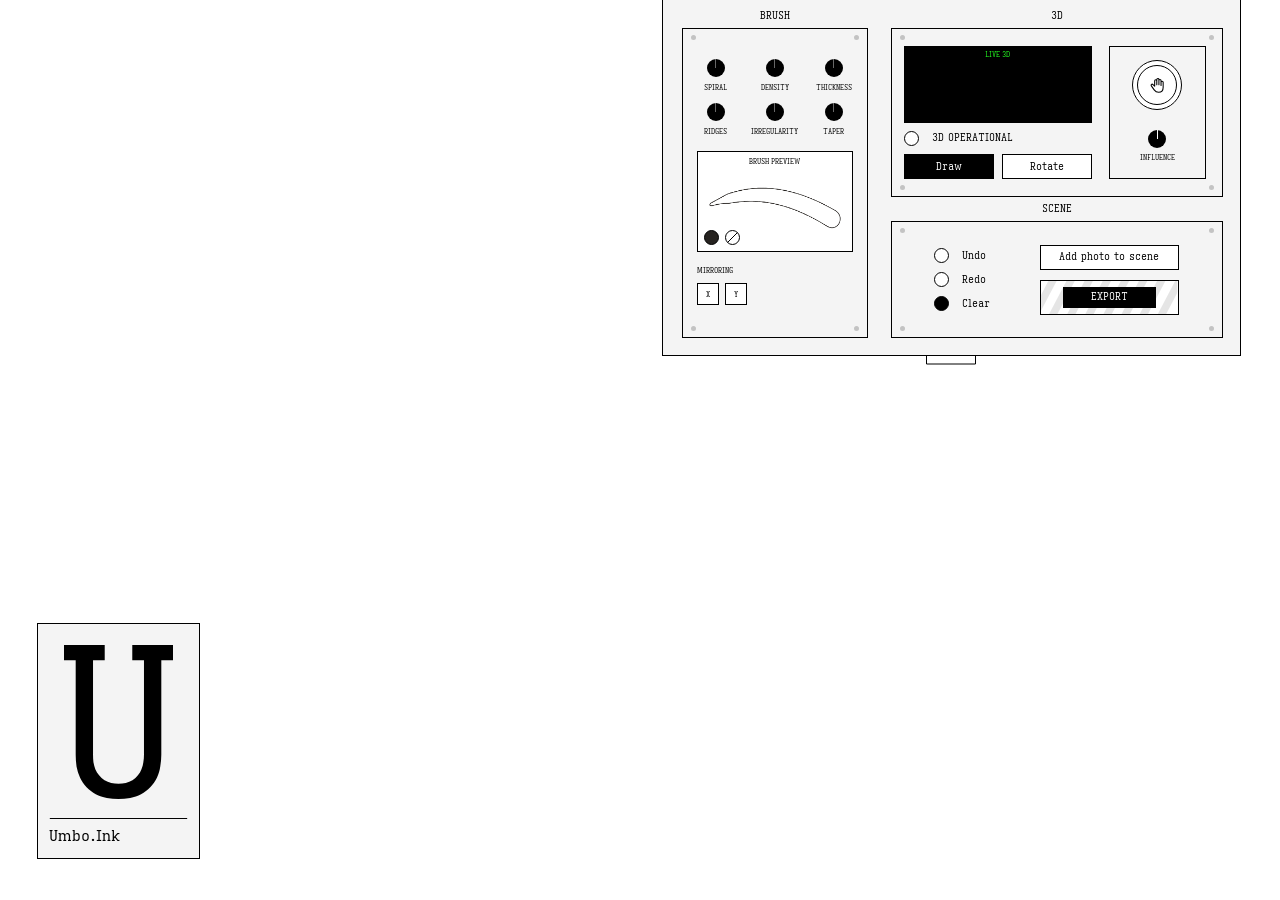
<file: index.html>
<!-- Generated from studio.html by tools/build.py -->
<!doctype html>
<html lang="en">
<head>
<meta charset="utf-8"><meta name="viewport" content="width=device-width,initial-scale=1"><title>Umbo</title>
<meta property="og:type" content="website">
<meta property="og:url" content="https://umbo.ink/">
<meta property="og:title" content="Umbo">
<meta property="og:image" content="https://umbo.ink/assets/umbo-social.png">
<meta property="og:image:type" content="image/png">
<meta property="og:image:width" content="2130">
<meta property="og:image:height" content="1226">
<meta property="og:image:alt" content="Umbo spelled in bright yellow, black-stippled strokes on white.">
<meta name="twitter:card" content="summary_large_image">
<meta name="twitter:title" content="Umbo">
<meta name="twitter:image" content="https://umbo.ink/assets/umbo-social.png">
<meta name="twitter:image:alt" content="Umbo spelled in bright yellow, black-stippled strokes on white.">
<style>@font-face{font-family:IosevkaEtoile;src:local("Iosevka Etoile"),local("Iosevka-Etoile"),url(assets/fonts/etoile-ui.woff) format("woff");font-display:swap}*{box-sizing:border-box}body{margin:0;color:#000;background:#fff;font:10px/1.4 IosevkaEtoile,monospace}button,input{font:inherit;color:inherit}button{border:0;background:none;cursor:pointer;padding:0}button:focus-visible,.knob:focus-within{outline:1px dashed #000;outline-offset:3px}#paper,#drawing{position:fixed;inset:0;width:100%;height:100%;display:block}#drawing{touch-action:none;cursor:crosshair}h2,h3{font:inherit;margin:0}section{min-width:0}section h2{text-transform:uppercase;text-align:center;height:23px}.box{height:182px;border:1px solid #000}#toggle{position:absolute;top:100%;left:calc(50% + 7px);transform:translate(-50%);width:58px;height:24px;display:grid;justify-content:center;align-items:start}#toggle img{display:block}.badge{position:fixed;left:37px;bottom:41px;width:163px;height:236px;border:1px solid #000;background:#f4f4f4}.badge img,.badge span{position:absolute}.badge .mark{left:26px;top:22px}.badge .rule{left:11px;top:196px}.badge span{left:11px;top:203px;font-size:16px}dialog{width:min(340px,88vw);border:1px solid black;padding:20px;background:#f4f4f4;font:14px/1.5 IosevkaEtoile,monospace}dialog form{display:flex;justify-content:space-between;gap:15px}dialog h2{text-transform:uppercase}dialog p{margin:14px 0 0}dialog::backdrop{background:#0002}#spatial{position:fixed;inset:0;width:100%;height:100%;pointer-events:none}.action-row{display:flex;align-items:center;gap:13px;height:24px}.commands .circle-action{position:relative;display:block;flex:none;width:15px;height:15px;border-radius:50%}.circle-action img{display:block}.circle-action:after{content:"";position:absolute;inset:0;border-radius:50%;background:#000;opacity:0}.circle-action:is(:hover,:focus-visible):enabled:after{opacity:1}body:is([data-tool=rotate],[data-tool=hand]) #drawing{cursor:grab}body:is([data-tool=rotate],[data-tool=hand]) #drawing:active{cursor:grabbing}@media(prefers-reduced-motion:reduce){.circle-action:after{transition:none}}.space-screen{position:relative;background:#000;overflow:hidden}.space-screen svg{display:block;width:100%;height:100%;visibility:hidden}.space-panel.powered .space-screen{background-color:#031008;background-image:linear-gradient(#10582355 1px,transparent 1px),linear-gradient(90deg,#10582355 1px,transparent 1px),radial-gradient(ellipse,#082511,#010803);background-size:10px 10px,10px 10px,100% 100%;background-position:center}.space-panel.powered svg{visibility:visible}#cube-edges{stroke:#36ff74;stroke-width:1.05;stroke-linecap:round;filter:drop-shadow(0 0 1.6px #08ff51)}.power-row{display:flex;align-items:flex-start;padding-top:8px;gap:13px;text-transform:uppercase;white-space:nowrap}#space-toggle{flex:none;width:15px;height:15px;border:1px solid black;border-radius:50%;background:#fff}#space-toggle[aria-pressed=false]:hover,#space-toggle[aria-pressed=true]{background:#000}#orbit-tools button{border:1px solid black}#orbit-tools button[aria-pressed=true]{background:#000;color:#fff}@media(prefers-reduced-motion:reduce){#space-toggle[aria-pressed=true]{animation:none}}.palette{grid-column:1/-1;display:grid;gap:6px;align-content:start}.color-row{display:flex;gap:12px;align-items:center;white-space:nowrap}.swatch{position:relative;display:block;flex:none;width:15px;height:15px;border:1px solid black;border-radius:50%;background:var(--ink,#262320)}.swatch.unset{background:linear-gradient(135deg,transparent 47%,black 48% 52%,transparent 53%)}.swatch:focus-within{outline:1px dashed black;outline-offset:2px}.brushes #clear-secondary{margin-left:auto;flex:none;border:0;width:14px;line-height:14px;font-size:14px}.swatch:hover{outline:1px solid #000;outline-offset:2px}#ink-picker{position:fixed;inset:auto;margin:0;width:min(310px,calc(100vw - 16px));max-height:calc(100dvh - 16px);overflow:auto;padding:12px;border:1px solid #000;background:#f4f4f4;color:#000;font:11px/1.4 IosevkaEtoile,monospace;box-shadow:3px 3px #000}.ink-heading,.ink-footer,.ink-footer label{display:flex;align-items:center;gap:9px}.ink-heading{padding-bottom:9px;border-bottom:1px solid #000}.ink-heading h3{font:inherit;text-transform:uppercase}#ink-preview{width:15px;height:15px;border:1px solid black;border-radius:50%;background:var(--ink)}#ink-preview.unset{background:linear-gradient(135deg,transparent 47%,black 48% 52%,transparent 53%)}#ink-close{margin-left:auto;border:0;width:20px;height:20px;font-size:17px;line-height:1}#ink-field{position:relative;margin:12px 0 7px;height:clamp(120px,30dvh,212px);border:1px solid #000;background:linear-gradient(to top,#000,transparent),linear-gradient(to right,#fff,transparent),hsl(var(--hue,0) 100% 50%);cursor:crosshair;touch-action:none}#ink-field input{position:absolute;width:1px;height:1px;clip-path:inset(50%);overflow:hidden;pointer-events:none}#ink-field:has(input:focus-visible){outline:1px dashed black;outline-offset:3px}#ink-field span{position:absolute;left:var(--x);top:var(--y);transform:translate(-50%,-50%);width:12px;height:12px;border:2px solid #fff;border-radius:50%;box-shadow:0 0 0 1px #000;background:var(--selected);pointer-events:none}#ink-hue{appearance:none;display:block;width:100%;height:22px;margin:0;cursor:pointer;background:transparent;--spectrum:linear-gradient(90deg,#f00,#ff0,#0f0,#0ff,#00f,#f0f,#f00) }#ink-hue::-webkit-slider-runnable-track{height:10px;background:var(--spectrum);border:1px solid black}#ink-hue::-moz-range-track{height:8px;background:var(--spectrum);border:1px solid black}#ink-hue::-webkit-slider-thumb{appearance:none;width:8px;height:16px;margin-top:-4px;border:1px solid #000;background:#fff}#ink-hue::-moz-range-thumb{width:6px;height:14px;border:1px solid #000;border-radius:0;background:#fff}.ink-footer{margin-top:11px;padding-top:9px;border-top:1px solid black;justify-content:space-between}.ink-footer label{text-transform:uppercase}#ink-hex,#ink-none{height:22px;background:transparent;border:1px solid black;padding:2px 5px}#ink-hex{width:73px;font:inherit}#ink-none:hover,#ink-close:hover{background:#000;color:#fff}#paper.mirror-lr:before,#paper.mirror-tb:after{content:"";position:absolute;z-index:1;pointer-events:none}#paper.mirror-lr:before{left:50%;top:0;bottom:0;border-left:1px dashed #7776}#paper.mirror-tb:after{top:50%;left:0;right:0;border-top:1px dashed #7776}body:is([data-tool=rotate],[data-tool=hand]) #paper:before,body:is([data-tool=rotate],[data-tool=hand]) #paper:after{display:none}.knob{position:relative;display:block;width:44px;height:44px;cursor:ns-resize}.knob img{position:absolute;pointer-events:none}.needle{top:0;left:calc(50% - .5px);transform:rotate(var(--angle,0deg));transform-origin:50% 100%}.knob input{position:absolute;inset:0;opacity:0;margin:0;width:100%;height:100%;cursor:ns-resize;touch-action:none}.knob:is(:hover,:focus-within):after{content:attr(data-value);position:absolute;bottom:calc(100% + 2px);left:50%;transform:translate(-50%);background:#f4f4f4;pointer-events:none}body{overflow:hidden}#paper{transform:scale(var(--scene-scale,1));transform-origin:center}#drawer{--strip:12px;position:fixed;z-index:2;left:50%;top:0;transform:translate(-50%);width:min(906px,calc(100% - 16px));transition:transform .24s ease-out}#drawer.closed{transform:translate(-50%,calc(-100% + var(--strip)))}#toggle{left:50%}#panel{border:1px solid #000;border-top:0;background:#f4f4f4;padding:14px 25px 22px 24px;display:grid;grid-template-columns:minmax(0,186fr) minmax(0,291fr) minmax(0,332fr);grid-template-areas:"brush dials space" "brush scene actions";column-gap:23px;row-gap:14px}.brush-section{grid-area:brush}.dial-section{grid-area:dials}.space-section{grid-area:space}.scene-section{grid-area:scene}.actions-section{grid-area:actions}section h2{height:19px}.box{position:relative;border:1px solid black;height:182px;background-image:url([data-uri]),url([data-uri]),url([data-uri]),url([data-uri]);background-repeat:no-repeat;background-position:left 8px top 6px,right 8px top 6px,left 8px bottom 6px,right 8px bottom 6px}.brushes{height:316px;display:grid;grid-template-columns:repeat(2,minmax(0,1fr));grid-template-rows:25px 25px auto 97px;align-content:start;gap:6px;padding:31px 13px 0}.brushes>[data-brush],.mirror-tools button,#orbit-tools button{border:1px solid black}[data-brush][aria-pressed=true],.mirror-tools button[aria-pressed=true],#orbit-tools button[aria-pressed=true]{background:#000;color:#fff}.brushes .palette{margin:27px 1px 0}.brush-preview{grid-column:1/-1;position:relative;margin:20px 1px 0;height:97px;background:#fff;border:1px solid black;text-align:center;overflow:hidden}.brush-preview span,.hand-panel label,.space-screen span{font-size:7px;text-transform:uppercase}.brush-preview span{display:block;margin:5px auto 0}.brush-preview canvas{width:100%;height:calc(100% - 17px);display:block}.knobs{display:grid;grid-template-columns:repeat(3,minmax(0,90px));justify-content:center;grid-template-rows:81px 65px;align-content:start;gap:0;padding:22px 6px 0}.knobs label,.hand-panel label,.mirror-tools,.zoom-control{display:flex;align-items:center;flex-direction:column;gap:6px}.knobs label{min-width:0}.scene,.commands{height:101px}.scene{display:grid;grid-template-columns:minmax(0,74fr) minmax(0,141fr);gap:7.3%;align-content:start;padding:21px 11% 0 7.4%}.scene label,.mirror-tools{gap:7px}.mirror-tools>div{display:flex;gap:6px}.mirror-tools button{width:22px;height:22px}.zoom-track{display:grid;width:100%;height:22px;align-items:center;position:relative}.ticks{position:absolute;inset:0 3px;display:flex;justify-content:space-between;align-items:center;pointer-events:none}.zoom-track input{position:relative}#scene-zoom{appearance:none;width:100%;height:17px;margin:0;background:transparent;cursor:ew-resize}#scene-zoom::-webkit-slider-runnable-track{height:5px;background:#000}#scene-zoom::-webkit-slider-thumb{appearance:none;width:8px;height:17px;margin-top:-6px;background:#fff;border:1px solid black;border-radius:0}#scene-zoom::-moz-range-track{height:5px;background:#000}#scene-zoom::-moz-range-thumb{width:6px;height:15px;background:#fff;border:1px solid black;border-radius:0}.space-panel{padding:17px 16px 24px 12px;display:grid;grid-template-columns:minmax(0,188fr) minmax(0,97fr);grid-template-rows:77px 37px 25px;column-gap:17px}.space-screen{grid-column:1;grid-row:1}.space-screen span{position:absolute;top:4px;left:0;right:0;text-align:center;color:#24ff21}.space-screen svg{padding-top:9px}.power-row{grid-column:1;grid-row:2}#orbit-tools{grid-column:1;grid-row:3;display:grid;grid-template-columns:1fr 1fr;gap:8px}.hand-panel{grid-column:2;grid-row:1/4;border:1px solid black;display:flex;align-items:center;flex-direction:column;padding-top:13px;gap:20px}#space-hand{display:grid;place-items:center;width:50px;height:50px;cursor:grab}#space-hand>*{grid-area:1/1}#space-hand svg{display:block;position:relative;color:#000}#space-hand[aria-pressed=true]{background:#000;border-radius:50%}#space-hand[aria-pressed=true] img{opacity:0}#space-hand[aria-pressed=true] svg{color:#fff}.hand-panel label{gap:5px}.knob.mini{width:18px;height:18px}.commands{display:flex;align-items:center;justify-content:space-between;padding:0 10.8%}.commands .action-row{height:22px}.export-frame{border:1px solid #000;background:#fff url([data-uri]) center/cover no-repeat;width:139px;height:41px;display:grid;place-items:center}.export-frame{margin-top:-9px}.export-frame span{display:grid;place-items:center;width:68%;height:21px;background:#000;color:#fff;text-transform:uppercase}@media(max-width:760px){#drawer{width:min(620px,calc(100% - 12px))}#panel{max-height:calc(100dvh - 60px);overflow:auto;padding:10px;grid-template-columns:minmax(142px,1fr) minmax(0,1.5fr);grid-template-areas:"brush dials" "brush scene" "space space" "actions actions";gap:10px}.brushes{padding-left:7px;padding-right:7px}.knobs{padding-inline:0}.scene{padding-inline:7px;gap:6px}.space-panel{grid-template-columns:minmax(0,2fr) minmax(62px,1fr)}.badge{left:14px;bottom:16px;transform:scale(.58);transform-origin:left bottom}}@media(max-height:420px){#panel{max-height:calc(100dvh - 46px);overflow:auto}}@media(prefers-reduced-motion:reduce){#drawer{transition:none}}#drawer{user-select:none;-webkit-user-select:none}#preview{touch-action:none;cursor:crosshair}#reset-preview{position:absolute;right:2px;top:1px;padding:0;width:16px;height:15px;line-height:12px;font-size:11px;background:#fff;border:0}#reset-preview[hidden]{display:none}#light-sphere{display:none;position:absolute;left:var(--lamp-x,32%);top:var(--lamp-y,28%);width:20px;height:20px;padding:0;transform:translate(-50%,-50%);border:none;background:transparent;touch-action:none;cursor:grab}.space-panel.powered #light-sphere{display:grid;place-items:center}#light-sphere:before{content:"";width:10px;height:10px;border-radius:50%;background:#fff;box-shadow:0 0 3px 1px #ffffffe0,0 0 8px 3px #e8ffed88,0 0 14px 5px #caffd82e}#light-sphere:active{cursor:grabbing}#drawer{left:auto;right:clamp(12px,3.056vw,44px);width:min(579px,calc(100% - 24px));transform:none}#drawer.closed{transform:translateY(calc(-100% + var(--strip)))}#panel{padding:9px 17px 17px 19px;grid-template-columns:minmax(0,186fr) minmax(0,332fr);grid-template-areas:"brush space" "brush scene";gap:5px 23px}.brush-body{height:310px;padding:30px 14px 32px;display:flex;flex-direction:column;justify-content:space-between;gap:8px}.knobs{grid-template-columns:repeat(3,minmax(0,38px));justify-content:space-between;grid-template-rows:34px 34px;gap:10px 0;padding:0}.knobs label{gap:6px;font-size:7px;text-transform:uppercase}.knob:not(.mini){width:18px;height:18px}.knob:not(.mini) img:first-child{width:100%;height:100%}.knob:not(.mini) .needle{height:50%;width:1px}.ink-well{position:relative;min-width:0}.brush-preview{margin:0;height:101px}.ink-well .palette,.card-inks{display:flex;gap:6px}.ink-well .palette{position:absolute;bottom:7px;left:7px}.color-row>span,#clear-secondary{display:none}.mirror-tools{flex-direction:column;align-items:flex-start;justify-content:flex-start;gap:8px;text-transform:uppercase;font-size:7px;line-height:9px}.commands{height:117px;padding:12px 13% 12px 12.65%;gap:12px}.commands .action-row{height:24px}.scene-files{display:grid;justify-items:stretch;gap:10px;width:139px}.scene-files .export-frame{height:35px}#add-photo{height:25px}#add-photo,.quick-modes button{border:1px solid #000;padding:4px 6px}.export-frame{margin:0;width:100%}.space-panel{height:169px;padding:17px 16px 17px 12px;grid-template-rows:77px 31px 25px}#quick-card{position:fixed;left:37px;bottom:41px;width:163px;height:236px;z-index:3;perspective:760px;touch-action:none;user-select:none}.card-turn{width:100%;height:100%;position:relative;transform-style:preserve-3d;transition:transform .5s cubic-bezier(.25,.75,.25,1)}#quick-card.flipped .card-turn{transform:rotateY(180deg)}#quick-card .badge,#card-back{position:absolute;inset:0;width:100%;height:100%;border:1px solid black;background:#f4f4f4;backface-visibility:hidden;cursor:grab}#quick-card .badge{transform:none}#quick-card .mark{left:16%;top:9%;width:68%;height:66%;object-fit:contain}#quick-card .rule{left:7%;top:83%;width:86%}#quick-card .badge span{left:7%;top:86%;font-size:clamp(11px,1.2vw,16px)}#card-back{transform:rotateY(180deg);display:flex;flex-direction:column;justify-content:space-between;padding:10px;gap:5px}.card-top,.quick-history,.quick-history button{display:flex;align-items:center}.card-top{gap:4px}.card-inks{margin-right:auto}.quick-modes,.quick-history{display:grid;gap:3px}.quick-modes [aria-pressed=true]{background:#000;color:#fff}.quick-history button{gap:9px;min-height:18px;text-align:left}.quick-history img{width:15px;height:15px}button:disabled{opacity:1;color:#000;cursor:default}#card-back .export-frame{height:32px}@media(max-width:620px){#drawer{right:50%;width:min(360px,calc(100% - 20px));transform:translate(50%)}#drawer.closed{transform:translate(50%,calc(-100% + var(--strip)))}#panel{max-height:calc(100dvh - 78px);overflow:auto;padding:10px 13px 16px;grid-template-columns:minmax(0,1fr);grid-template-areas:"brush" "space" "scene";gap:14px}.brush-body{height:162px;padding:13px 11px 9px 8px;display:grid;grid-template-columns:minmax(132px,130fr) minmax(0,172fr);grid-template-rows:88px 1fr;gap:10px}.ink-well{grid-column:2;grid-row:1/3;align-self:center}.mirror-tools{grid-column:1;grid-row:2;gap:6px;padding-left:4px}.knobs{grid-template-columns:repeat(3,minmax(44px,1fr));grid-template-rows:repeat(2,44px);row-gap:0}.knobs label,.hand-panel label{justify-content:center;min-height:44px;gap:3px}.knob:not(.mini){width:24px;height:24px}.knob input{inset:-5px auto auto 50%;width:44px;height:44px;transform:translate(-50%)}.ink-well .brush-preview{height:115px}.space-panel{grid-template-columns:minmax(0,188fr) minmax(0,97fr);grid-template-rows:64px 35px 25px}.mirror-tools button{width:22px}.knobs label{font-size:7px}#quick-card{left:16px;bottom:16px;transition:opacity .18s ease,visibility 0s}#drawer:not(.closed)~#quick-card{opacity:0;visibility:hidden;pointer-events:none;transition-delay:0s,.18s}@media(max-height:730px){#quick-card{width:120px;height:177px}}#card-back{padding:6px;gap:2px}.quick-modes button{padding:2px}#card-back .export-frame{height:25px}#card-back .export-frame span{height:16px}.card-top .swatch{width:14px;height:14px}}@media(prefers-reduced-motion:reduce){#quick-card,.card-turn{transition:none}}:is(.mirror-tools,#orbit-tools,.quick-modes) button[aria-pressed=false],#add-photo{background:#fff;color:#000}#space-hand{border-radius:50%;background:#fff}#space-hand img:nth-child(2){visibility:hidden}#space-hand:before{content:"";grid-area:1/1;border:1px solid black;border-radius:50%;width:38px;height:38px}#space-hand[aria-pressed=true]:before{border-color:#fff}@media(min-width:621px),(min-height:731px){#card-back{padding:9px 12px 12px 13px}.quick-modes{gap:8px}.quick-modes button{height:25px}.quick-history{gap:8px}.quick-history button{height:15px;min-height:15px;gap:13px}#card-back .export-frame{height:35px}}</style>
<link rel="icon" type="image/svg+xml" sizes="any" href="assets/favicon.svg">
<script defer src="js/studio.min.js?v=9c14c09a0c5f"></script>
</head>
<body>
<audio id="plastic-key" preload="none" data-src="assets/audio/plastic-key.opus"></audio>
<audio id="latching-switch" preload="none" data-src="assets/audio/latching-switch.opus"></audio>
<audio id="slider-notch-01" preload="none" data-src="assets/audio/slider-notch-01.opus"></audio>
<audio id="slider-notch-02" preload="none" data-src="assets/audio/slider-notch-02.opus"></audio>
<audio id="terminal-power-on" preload="none" data-src="assets/audio/terminal-power-on.opus"></audio>
<audio id="export-chime" preload="none" data-src="assets/audio/export-chime.opus"></audio>
<audio id="pen-loop" preload="none" loop data-src="assets/audio/pen-loop.mp3"></audio>
<main id="paper"><canvas id="drawing" aria-label="Drawing canvas"></canvas><canvas id="spatial" hidden aria-hidden="true"></canvas></main>
<aside id="drawer" aria-label="Shell drawing tools"><div id="panel">
<section class="brush-section"><h2>Brush</h2><div class="box brush-body"><div class="knobs"><label><span class="knob"><img src="[data-uri]" alt=""><img src="[data-uri]" class="needle" alt=""><input id="curl" aria-label="Spiral" type="range" min="0" max="100" value="0"></span>Spiral</label>
<label><span class="knob"><img src="[data-uri]" alt=""><img src="[data-uri]" class="needle" alt=""><input id="shade" aria-label="Density" title="Stipple density" type="range" min="0" max="100" value="0"></span>Density</label>
<label><span class="knob"><img src="[data-uri]" alt=""><img src="[data-uri]" class="needle" alt=""><input id="thickness" aria-label="Thickness" type="range" min="0" max="100" value="50"></span>Thickness</label>
<label><span class="knob"><img src="[data-uri]" alt=""><img src="[data-uri]" class="needle" alt=""><input id="assist" aria-label="Ridges" type="range" min="0" max="100" value="35"></span>Ridges</label>
<label><span class="knob"><img src="[data-uri]" alt=""><img src="[data-uri]" class="needle" alt=""><input id="irregularity" aria-label="Irregularity" type="range" min="0" max="100" value="0"></span>Irregularity</label>
<label><span class="knob"><img src="[data-uri]" alt=""><img src="[data-uri]" class="needle" alt=""><input id="taper" aria-label="Taper" title="Taper at the start of a stroke" type="range" min="0" max="100" value="50"></span>Taper</label></div><div class="ink-well"><div class="brush-preview"><span>BRUSH PREVIEW</span><button type="button" id="reset-preview" hidden title="Reset brush preview" aria-label="Reset brush preview">×</button><canvas id="preview" width="310" height="152" aria-label="Brush preview scratchpad"></canvas></div><div class="palette">
  <div class="color-row"><button id="primary" class="swatch" value="#262320" aria-label="Primary Color" aria-haspopup="dialog" popovertarget="ink-picker" aria-controls="ink-picker" aria-expanded="false"></button><span>Primary Color</span></div>
  <div class="color-row"><button id="secondary" class="swatch unset" aria-label="Secondary Color" aria-haspopup="dialog" popovertarget="ink-picker" aria-controls="ink-picker" aria-expanded="false"></button><span>Secondary Color</span><button id="clear-secondary" title="Remove secondary color" aria-label="Remove secondary color" hidden>×</button></div>
</div></div><div class="mirror-tools" role="group" aria-label="Mirroring"><span>Mirroring</span><div><button id="mirror-lr" aria-label="Mirror X" title="Mirror left and right" aria-pressed="false">X</button><button id="mirror-tb" aria-label="Mirror Y" title="Mirror top and bottom" aria-pressed="false">Y</button></div></div>
</div></section>
<section class="space-section" aria-labelledby="space-heading">
<h2 id="space-heading">3D</h2>
<div class="box space-panel" id="space-panel">
  <div class="space-screen">
    <span aria-hidden="true">LIVE 3D</span><svg aria-hidden="true" viewBox="-94 -43 188 86" focusable="false"><g id="cube-edges"></g></svg>
  </div>
  <div class="power-row"><button id="space-toggle" aria-label="3D operational" aria-pressed="false" title="Toggle 3D"></button><span>3D Operational</span></div>
  <div id="orbit-tools"><button id="space-draw" aria-pressed="true">Draw</button><button id="space-rotate" aria-pressed="false">Rotate</button></div><div class="hand-panel"><button id="space-hand" type="button" aria-label="Sculpt with hand" title="Sculpt with hand" aria-pressed="false"><img src="[data-uri]" alt=""><img src="[data-uri]" alt=""><svg width="17" height="17" viewBox="0 0 24 24" fill="none" stroke="currentColor" stroke-width="1.5" stroke-linejoin="round" stroke-linecap="round" aria-hidden="true"><path d="M8 13V5.5a1.5 1.5 0 0 1 3 0V11 3.5a1.5 1.5 0 0 1 3 0V11 5a1.5 1.5 0 0 1 3 0v7-4.5a1.5 1.5 0 0 1 3 0v6.8c0 4.5-2.3 7.2-6.5 7.2-2.6 0-4.5-1.1-6.2-3.4l-4-5.5c-1.1-1.7.9-3.3 2.3-1.9L8 13Z"/></svg></button><label><span class="knob mini"><img src="[data-uri]" alt=""><img src="[data-uri]" class="needle" alt=""><input id="influence" type="range" min="0" max="100" value="35" aria-label="Hand influence"></span>Influence</label></div></div></section>
<section class="scene-section"><h2>Scene</h2><div class="box commands"><div><div class="action-row"><button id="undo" disabled class="circle-action" aria-label="Undo" title="Undo"><img src="[data-uri]" alt=""></button><span>Undo</span></div><div class="action-row"><button id="redo" disabled class="circle-action" aria-label="Redo" title="Redo"><img src="[data-uri]" alt=""></button><span>Redo</span></div><div class="action-row"><button id="new" class="circle-action" aria-label="Clear" title="Clear"><img src="[data-uri]" alt=""></button><span>Clear</span></div></div><div class="scene-files"><button id="add-photo">Add photo to scene</button><input hidden type="file" id="photo-file" accept="image/*"><button id="export" class="export-frame"><span>Export</span></button></div></div></section>
</div><button id="toggle" aria-controls="panel" aria-expanded="true" aria-label="Collapse drawer"><img src="[data-uri]" alt=""></button></aside>
  <div id="ink-picker" popover="auto" role="dialog" aria-labelledby="ink-title">
    <div class="ink-heading"><span id="ink-preview" aria-hidden="true"></span><h3 id="ink-title">Primary Color</h3><button id="ink-close" aria-label="Close color picker" title="Close">×</button></div>
    <div id="ink-field" role="group" aria-label="Color field">
      <input id="ink-saturation" type="range" min="0" max="100" aria-label="Saturation">
      <input id="ink-value" type="range" min="0" max="100" aria-label="Brightness">
      <span aria-hidden="true"></span>
    </div>
    <input id="ink-hue" type="range" min="0" max="360" value="0" aria-label="Hue">
    <div class="ink-footer"><label>Hex <input id="ink-hex" type="text" maxlength="7" spellcheck="false" autocomplete="off" aria-label="Hex color"></label><button id="ink-none">No fill</button></div>
  </div>
<div id="quick-card"><div class="card-turn"><div class="badge" id="card-front" title="Drag to move"><img class="mark" src="[data-uri]" alt=""><img class="rule" src="[data-uri]" alt=""><span>Umbo.Ink</span></div><div id="card-back" inert><div class="card-top"><div class="card-inks"><button class="swatch" data-ink="primary" aria-label="Primary Color" aria-haspopup="dialog"></button><button class="swatch unset" data-ink="secondary" aria-label="Secondary Color" aria-haspopup="dialog"></button></div></div>
<div class="quick-modes"><button data-action="space-draw" aria-pressed="true">Draw</button><button data-action="space-rotate" aria-pressed="false">Rotate</button></div>
<div class="quick-history"><button data-action="undo"><img src="[data-uri]" alt="">Undo</button><button data-action="redo"><img src="[data-uri]" alt="">Redo</button><button data-action="new"><img src="[data-uri]" alt="">Clear</button></div><button class="export-frame" data-action="export"><span>Export</span></button></div></div></div><dialog id="info"><form method="dialog"><h2 id="info-title"></h2><button aria-label="Close">Close</button></form><p id="info-text"></p></dialog>
</body>
</html>
</file>
<file: style.css>
@font-face{font-family:IosevkaEtoile;src:local("Iosevka Etoile"),local("Iosevka-Etoile"),url("assets/fonts/etoile-ui.woff") format("woff");font-display:swap}
*{box-sizing:border-box}body{margin:0;color:#000;background:white;font:10px/1.4 IosevkaEtoile,monospace}button,input{font:inherit;color:inherit}button{border:0;background:none;cursor:pointer;padding:0}button:focus-visible,.knob:focus-within{outline:1px dashed #000;outline-offset:3px}
#paper,#drawing{position:fixed;inset:0;width:100%;height:100%;display:block}#drawing{touch-action:none;cursor:crosshair}
h2,h3{font:inherit;margin:0}section{min-width:0}section h2{text-transform:uppercase;text-align:center;height:23px} .box{height:182px;border:1px solid #000}
#toggle{position:absolute;top:100%;left:calc(50% + 7px);transform:translateX(-50%);width:58px;height:24px;display:grid;justify-content:center;align-items:start}#toggle img{display:block}
.badge{position:fixed;left:37px;bottom:41px;width:163px;height:236px;border:1px solid #000;background:#f4f4f4}.badge img,.badge span{position:absolute}.badge .mark{left:26px;top:22px}.badge .rule{left:11px;top:196px}.badge span{left:11px;top:203px;font-size:16px}
dialog{width:min(340px,88vw);border:1px solid black;padding:20px;background:#f4f4f4;font:14px/1.5 IosevkaEtoile,monospace}dialog form{display:flex;justify-content:space-between;gap:15px}dialog h2{text-transform:uppercase}dialog p{margin:14px 0 0}dialog::backdrop{background:#0002}
@media(prefers-reduced-motion:reduce){#drawer{transition:none}}
#spatial{position:fixed;inset:0;width:100%;height:100%;pointer-events:none}
.action-row{display:flex;align-items:center;gap:13px;height:24px}
.commands .circle-action{position:relative;display:block;flex:none;width:15px;height:15px;border-radius:50%}
.circle-action img{display:block}.circle-action::after{content:"";position:absolute;inset:0;border-radius:50%;background:#000;opacity:0}
.circle-action:is(:hover,:focus-visible):enabled::after{opacity:1}
body:is([data-tool=rotate],[data-tool=hand]) #drawing{cursor:grab}body:is([data-tool=rotate],[data-tool=hand]) #drawing:active{cursor:grabbing}
@media(prefers-reduced-motion:reduce){.circle-action::after{transition:none}}
.space-screen{position:relative;background:#000;overflow:hidden}
.space-screen svg{display:block;width:100%;height:100%;visibility:hidden}
.space-panel.powered .space-screen{
  background-color:#031008;
  background-image:linear-gradient(#10582355 1px,transparent 1px),linear-gradient(90deg,#10582355 1px,transparent 1px),radial-gradient(ellipse,#082511,#010803);
  background-size:10px 10px,10px 10px,100% 100%;background-position:center
}
.space-panel.powered svg{visibility:visible}
#cube-edges{stroke:#36ff74;stroke-width:1.05;stroke-linecap:round;filter:drop-shadow(0 0 1.6px #08ff51)}
.power-row{display:flex;align-items:flex-start;padding-top:8px;gap:13px;text-transform:uppercase;white-space:nowrap}
#space-toggle{flex:none;width:15px;height:15px;border:1px solid black;border-radius:50%;background:#fff}
#space-toggle[aria-pressed=false]:hover{background:#000}
#space-toggle[aria-pressed=true]{background:#000}
#orbit-tools button{border:1px solid black}
#orbit-tools button[aria-pressed=true]{background:#000;color:white}
@media(prefers-reduced-motion:reduce){#space-toggle[aria-pressed=true]{animation:none}}
.palette{grid-column:1/-1;display:grid;gap:6px;align-content:start}
.color-row{display:flex;gap:12px;align-items:center;white-space:nowrap}
.swatch{position:relative;display:block;flex:none;width:15px;height:15px;border:1px solid black;border-radius:50%;background:var(--ink,#262320)}
.swatch.unset{background:linear-gradient(135deg,transparent 47%,black 48% 52%,transparent 53%)}
.swatch:focus-within{outline:1px dashed black;outline-offset:2px}
.brushes #clear-secondary{margin-left:auto;flex:none;border:0;width:14px;line-height:14px;font-size:14px}
.swatch:hover{outline:1px solid #000;outline-offset:2px}
#ink-picker{
  position:fixed;inset:auto;margin:0;width:min(310px,calc(100vw - 16px));max-height:calc(100dvh - 16px);
  overflow:auto;padding:12px;border:1px solid #000;background:#f4f4f4;color:#000;
  font:11px/1.4 IosevkaEtoile,monospace;box-shadow:3px 3px 0 #000
}
.ink-heading,.ink-footer,.ink-footer label{display:flex;align-items:center;gap:9px}
.ink-heading{padding-bottom:9px;border-bottom:1px solid #000}
.ink-heading h3{font:inherit;text-transform:uppercase}
#ink-preview{width:15px;height:15px;border:1px solid black;border-radius:50%;background:var(--ink)}
#ink-preview.unset{background:linear-gradient(135deg,transparent 47%,black 48% 52%,transparent 53%)}
#ink-close{margin-left:auto;border:0;width:20px;height:20px;font-size:17px;line-height:1}
#ink-field{
  position:relative;margin:12px 0 7px;height:clamp(120px,30dvh,212px);border:1px solid #000;
  background:linear-gradient(to top,#000,transparent),linear-gradient(to right,#fff,transparent),hsl(var(--hue,0) 100% 50%);
  cursor:crosshair;touch-action:none
}
#ink-field input{position:absolute;width:1px;height:1px;clip-path:inset(50%);overflow:hidden;pointer-events:none}
#ink-field:has(input:focus-visible){outline:1px dashed black;outline-offset:3px}
#ink-field span{
  position:absolute;left:var(--x);top:var(--y);transform:translate(-50%,-50%);
  width:12px;height:12px;border:2px solid #fff;border-radius:50%;box-shadow:0 0 0 1px black;
  background:var(--selected);pointer-events:none
}
#ink-hue{
  appearance:none;display:block;width:100%;height:22px;margin:0;cursor:pointer;background:transparent;
  --spectrum:linear-gradient(90deg,#f00,#ff0,#0f0,#0ff,#00f,#f0f,#f00)
}
#ink-hue::-webkit-slider-runnable-track{height:10px;background:var(--spectrum);border:1px solid black}
#ink-hue::-moz-range-track{height:8px;background:var(--spectrum);border:1px solid black}
#ink-hue::-webkit-slider-thumb{appearance:none;width:8px;height:16px;margin-top:-4px;border:1px solid #000;background:#fff}
#ink-hue::-moz-range-thumb{width:6px;height:14px;border:1px solid #000;border-radius:0;background:#fff}
.ink-footer{margin-top:11px;padding-top:9px;border-top:1px solid black;justify-content:space-between}
.ink-footer label{text-transform:uppercase}
#ink-hex,#ink-none{height:22px;background:transparent;border:1px solid black;padding:2px 5px}
#ink-hex{width:73px;font:inherit}
#ink-none:hover,#ink-close:hover{background:#000;color:white}
#paper.mirror-lr::before,#paper.mirror-tb::after{content:"";position:absolute;z-index:1;pointer-events:none}
#paper.mirror-lr::before{left:50%;top:0;bottom:0;border-left:1px dashed #7776}
#paper.mirror-tb::after{top:50%;left:0;right:0;border-top:1px dashed #7776}
body:is([data-tool=rotate],[data-tool=hand]) #paper::before,body:is([data-tool=rotate],[data-tool=hand]) #paper::after{display:none}
.knob{position:relative;display:block;width:44px;height:44px;cursor:ns-resize}.knob img{position:absolute;pointer-events:none}.needle{top:0;left:calc(50% - .5px);transform:rotate(var(--angle,0deg));transform-origin:50% 100%}.knob input{position:absolute;inset:0;opacity:0;margin:0;width:100%;height:100%;cursor:ns-resize;touch-action:none}.knob:is(:hover,:focus-within)::after{content:attr(data-value);position:absolute;bottom:calc(100% + 2px);left:50%;transform:translateX(-50%);background:#f4f4f4;pointer-events:none}
body{overflow:hidden}
#paper{transform:scale(var(--scene-scale,1));transform-origin:center}
#drawer{--strip:12px;position:fixed;z-index:2;left:50%;top:0;transform:translateX(-50%);width:min(906px,calc(100% - 16px));transition:transform .24s ease-out}
#drawer.closed{transform:translate(-50%,calc(-100% + var(--strip)))}
#toggle{left:50%}
#panel{border:1px solid #000;border-top:0;background:#f4f4f4;padding:14px 25px 22px 24px;display:grid;grid-template-columns:minmax(0,186fr) minmax(0,291fr) minmax(0,332fr);grid-template-areas:"brush dials space" "brush scene actions";column-gap:23px;row-gap:14px}
.brush-section{grid-area:brush}.dial-section{grid-area:dials}.space-section{grid-area:space}.scene-section{grid-area:scene}.actions-section{grid-area:actions}
section h2{height:19px} .box{position:relative;border:1px solid black;height:182px;background-image:url("assets/ui/screw.svg"),url("assets/ui/screw.svg"),url("assets/ui/screw.svg"),url("assets/ui/screw.svg");background-repeat:no-repeat;background-position:left 8px top 6px,right 8px top 6px,left 8px bottom 6px,right 8px bottom 6px}
.brushes{height:316px;display:grid;grid-template-columns:repeat(2,minmax(0,1fr));grid-template-rows:25px 25px auto 97px;align-content:start;gap:6px;padding:31px 13px 0}
.brushes>[data-brush],.mirror-tools button,#orbit-tools button{border:1px solid black}
[data-brush][aria-pressed=true],.mirror-tools button[aria-pressed=true],#orbit-tools button[aria-pressed=true]{background:#000;color:#fff}
.brushes .palette{margin:27px 1px 0}.brush-preview{grid-column:1/-1;position:relative;margin:20px 1px 0;height:97px;background:white;border:1px solid black;text-align:center;overflow:hidden}
.brush-preview span,.hand-panel label,.space-screen span{font-size:7px;text-transform:uppercase}
.brush-preview span{display:block;margin:5px auto 0}.brush-preview canvas{width:100%;height:calc(100% - 17px);display:block}
.knobs{display:grid;grid-template-columns:repeat(3,minmax(0,90px));justify-content:center;grid-template-rows:81px 65px;align-content:start;gap:0;padding:22px 6px 0}
.knobs label,.hand-panel label,.mirror-tools,.zoom-control{display:flex;align-items:center;flex-direction:column;gap:6px}
.knobs label{min-width:0}.scene,.commands{height:101px}
.scene{display:grid;grid-template-columns:minmax(0,74fr) minmax(0,141fr);gap:7.3%;align-content:start;padding:21px 11% 0 7.4%}
.scene label,.mirror-tools{gap:7px}.mirror-tools>div{display:flex;gap:6px}.mirror-tools button{width:22px;height:22px}
.zoom-track{display:grid;width:100%;height:22px;align-items:center;position:relative}
.ticks{position:absolute;inset:0 3px;display:flex;justify-content:space-between;align-items:center;pointer-events:none}.zoom-track input{position:relative}
#scene-zoom{appearance:none;width:100%;height:17px;margin:0;background:transparent;cursor:ew-resize}
#scene-zoom::-webkit-slider-runnable-track{height:5px;background:black}
#scene-zoom::-webkit-slider-thumb{appearance:none;width:8px;height:17px;margin-top:-6px;background:white;border:1px solid black;border-radius:0}
#scene-zoom::-moz-range-track{height:5px;background:black}#scene-zoom::-moz-range-thumb{width:6px;height:15px;background:white;border:1px solid black;border-radius:0}
.space-panel{padding:17px 16px 24px 12px;display:grid;grid-template-columns:minmax(0,188fr) minmax(0,97fr);grid-template-rows:77px 37px 25px;column-gap:17px}
.space-screen{grid-column:1;grid-row:1}.space-screen span{position:absolute;top:4px;left:0;right:0;text-align:center;color:#24ff21}.space-screen svg{padding-top:9px}
.power-row{grid-column:1;grid-row:2}#orbit-tools{grid-column:1;grid-row:3;display:grid;grid-template-columns:1fr 1fr;gap:8px}
.hand-panel{grid-column:2;grid-row:1/4;border:1px solid black;display:flex;align-items:center;flex-direction:column;padding-top:13px;gap:20px}
#space-hand{display:grid;place-items:center;width:50px;height:50px;cursor:grab}#space-hand>*{grid-area:1/1}#space-hand svg{display:block;position:relative;color:black}#space-hand[aria-pressed=true]{background:black;border-radius:50%}#space-hand[aria-pressed=true] img{opacity:0}#space-hand[aria-pressed=true] svg{color:white}
.hand-panel label{gap:5px}.knob.mini{width:18px;height:18px}
.commands{display:flex;align-items:center;justify-content:space-between;padding:0 10.8%}.commands .action-row{height:22px}.export-frame{border:1px solid #000;background:white url("assets/ui/stripes.svg") center/cover no-repeat;width:139px;height:41px;display:grid;place-items:center}
.export-frame{margin-top:-9px}.export-frame span{display:grid;place-items:center;width:68%;height:21px;background:black;color:white;text-transform:uppercase}
@media(max-width:760px){
 #drawer{width:min(620px,calc(100% - 12px))}#panel{max-height:calc(100dvh - 60px);overflow:auto;padding:10px;grid-template-columns:minmax(142px,1fr) minmax(0,1.5fr);grid-template-areas:"brush dials" "brush scene" "space space" "actions actions";gap:10px}
 .brushes{padding-left:7px;padding-right:7px}.knobs{padding-inline:0}.scene{padding-inline:7px;gap:6px}.space-panel{grid-template-columns:minmax(0,2fr) minmax(62px,1fr)}.badge{left:14px;bottom:16px;transform:scale(.58);transform-origin:left bottom}
}
@media(max-height:420px){#panel{max-height:calc(100dvh - 46px);overflow:auto}}
@media(prefers-reduced-motion:reduce){#drawer{transition:none}}

#drawer{user-select:none;-webkit-user-select:none}
#preview{touch-action:none;cursor:crosshair}
#reset-preview{position:absolute;right:2px;top:1px;padding:0;width:16px;height:15px;line-height:12px;font-size:11px;background:white;border:0}
#reset-preview[hidden]{display:none}
#light-sphere{display:none;position:absolute;left:var(--lamp-x,32%);top:var(--lamp-y,28%);width:20px;height:20px;padding:0;transform:translate(-50%,-50%);border:none;background:transparent;touch-action:none;cursor:grab}
.space-panel.powered #light-sphere{display:grid;place-items:center}
#light-sphere::before{content:"";width:10px;height:10px;border-radius:50%;background:#fff;box-shadow:0 0 3px 1px #ffffffe0,0 0 8px 3px #e8ffed88,0 0 14px 5px #caffd82e}
#light-sphere:active{cursor:grabbing}

#drawer{left:auto;right:clamp(12px,3.056vw,44px);width:min(579px,calc(100% - 24px));transform:none}
#drawer.closed{transform:translateY(calc(-100% + var(--strip)))}
#panel{padding:9px 17px 17px 19px;grid-template-columns:minmax(0,186fr) minmax(0,332fr);grid-template-areas:"brush space" "brush scene";gap:5px 23px}
.brush-body{height:310px;padding:30px 14px 32px;display:flex;flex-direction:column;justify-content:space-between;gap:8px}
.knobs{grid-template-columns:repeat(3,minmax(0,38px));justify-content:space-between;grid-template-rows:34px 34px;gap:10px 0;padding:0}
.knobs label{gap:6px;font-size:7px;text-transform:uppercase}
.knob:not(.mini){width:18px;height:18px}
.knob:not(.mini) img:first-child{width:100%;height:100%}
.knob:not(.mini) .needle{height:50%;width:1px}
.ink-well{position:relative;min-width:0}
.brush-preview{margin:0;height:101px}
.ink-well .palette,.card-inks{display:flex;gap:6px}
.ink-well .palette{position:absolute;bottom:7px;left:7px}
.color-row>span,#clear-secondary{display:none}
.mirror-tools{flex-direction:column;align-items:flex-start;justify-content:flex-start;gap:8px;text-transform:uppercase;font-size:7px;line-height:9px}
.commands{height:117px;padding:12px 13% 12px 12.65%;gap:12px}.commands .action-row{height:24px}
.scene-files{display:grid;justify-items:stretch;gap:10px;width:139px}.scene-files .export-frame{height:35px}#add-photo{height:25px}
#add-photo,.quick-modes button{border:1px solid #000;padding:4px 6px}
.export-frame{margin:0;width:100%}
.space-panel{height:169px;padding:17px 16px 17px 12px;grid-template-rows:77px 31px 25px}
#quick-card{position:fixed;left:37px;bottom:41px;width:163px;height:236px;z-index:3;perspective:760px;touch-action:none;user-select:none}
.card-turn{width:100%;height:100%;position:relative;transform-style:preserve-3d;transition:transform .5s cubic-bezier(.25,.75,.25,1)}
#quick-card.flipped .card-turn{transform:rotateY(180deg)}
#quick-card .badge,#card-back{position:absolute;inset:0;width:100%;height:100%;border:1px solid black;background:#f4f4f4;backface-visibility:hidden;cursor:grab}
#quick-card .badge{transform:none}
#quick-card .mark{left:16%;top:9%;width:68%;height:66%;object-fit:contain}
#quick-card .rule{left:7%;top:83%;width:86%}
#quick-card .badge span{left:7%;top:86%;font-size:clamp(11px,1.2vw,16px)}
#card-back{transform:rotateY(180deg);display:flex;flex-direction:column;justify-content:space-between;padding:10px;gap:5px}
.card-top,.quick-history,.quick-history button{display:flex;align-items:center}
.card-top{gap:4px}.card-inks{margin-right:auto}
.quick-modes,.quick-history{display:grid;gap:3px}
.quick-modes [aria-pressed=true]{background:black;color:white}
.quick-history button{gap:9px;min-height:18px;text-align:left}
.quick-history img{width:15px;height:15px}
button:disabled{opacity:1;color:#000;cursor:default}
#card-back .export-frame{height:32px}
@media(max-width:620px){
 #drawer{right:50%;width:min(360px,calc(100% - 20px));transform:translateX(50%)}
 #drawer.closed{transform:translate(50%,calc(-100% + var(--strip)))}
 #panel{max-height:calc(100dvh - 78px);overflow:auto;padding:10px 13px 16px;grid-template-columns:minmax(0,1fr);grid-template-areas:"brush" "space" "scene";gap:14px}
 .brush-body{height:162px;padding:13px 11px 9px 8px;display:grid;grid-template-columns:minmax(132px,130fr) minmax(0,172fr);grid-template-rows:88px 1fr;gap:10px}
 .ink-well{grid-column:2;grid-row:1/3;align-self:center}
 .mirror-tools{grid-column:1;grid-row:2;gap:6px;padding-left:4px}
 .knobs{grid-template-columns:repeat(3,minmax(44px,1fr));grid-template-rows:repeat(2,44px);row-gap:0}
 .knobs label,.hand-panel label{justify-content:center;min-height:44px;gap:3px}
 .knob:not(.mini){width:24px;height:24px}
 .knob input{inset:-5px auto auto 50%;width:44px;height:44px;transform:translateX(-50%)}
 .ink-well .brush-preview{height:115px}
 .space-panel{grid-template-columns:minmax(0,188fr) minmax(0,97fr);grid-template-rows:64px 35px 25px}
 .mirror-tools button{width:22px}.knobs label{font-size:7px}
 #quick-card{left:16px;bottom:16px;transition:opacity 180ms ease,visibility 0s}
 #drawer:not(.closed) ~ #quick-card{opacity:0;visibility:hidden;pointer-events:none;transition-delay:0s,180ms}
 @media(max-height:730px){#quick-card{width:120px;height:177px}}
 #card-back{padding:6px;gap:2px}.quick-modes button{padding:2px}
 #card-back .export-frame{height:25px}#card-back .export-frame span{height:16px}
 .card-top .swatch{width:14px;height:14px}
}
@media(prefers-reduced-motion:reduce){#quick-card,.card-turn{transition:none}}

:is(.mirror-tools,#orbit-tools,.quick-modes) button[aria-pressed=false],#add-photo{background:#fff;color:#000}
#space-hand{border-radius:50%;background:#fff}
#space-hand img:nth-child(2){visibility:hidden}
#space-hand::before{content:"";grid-area:1/1;border:1px solid black;border-radius:50%;width:38px;height:38px}
#space-hand[aria-pressed=true]::before{border-color:white}
@media(min-width:621px),(min-height:731px){
 #card-back{padding:9px 12px 12px 13px}
 .quick-modes{gap:8px}.quick-modes button{height:25px}
 .quick-history{gap:8px}.quick-history button{height:15px;min-height:15px;gap:13px}
 #card-back .export-frame{height:35px}
}
</file>
